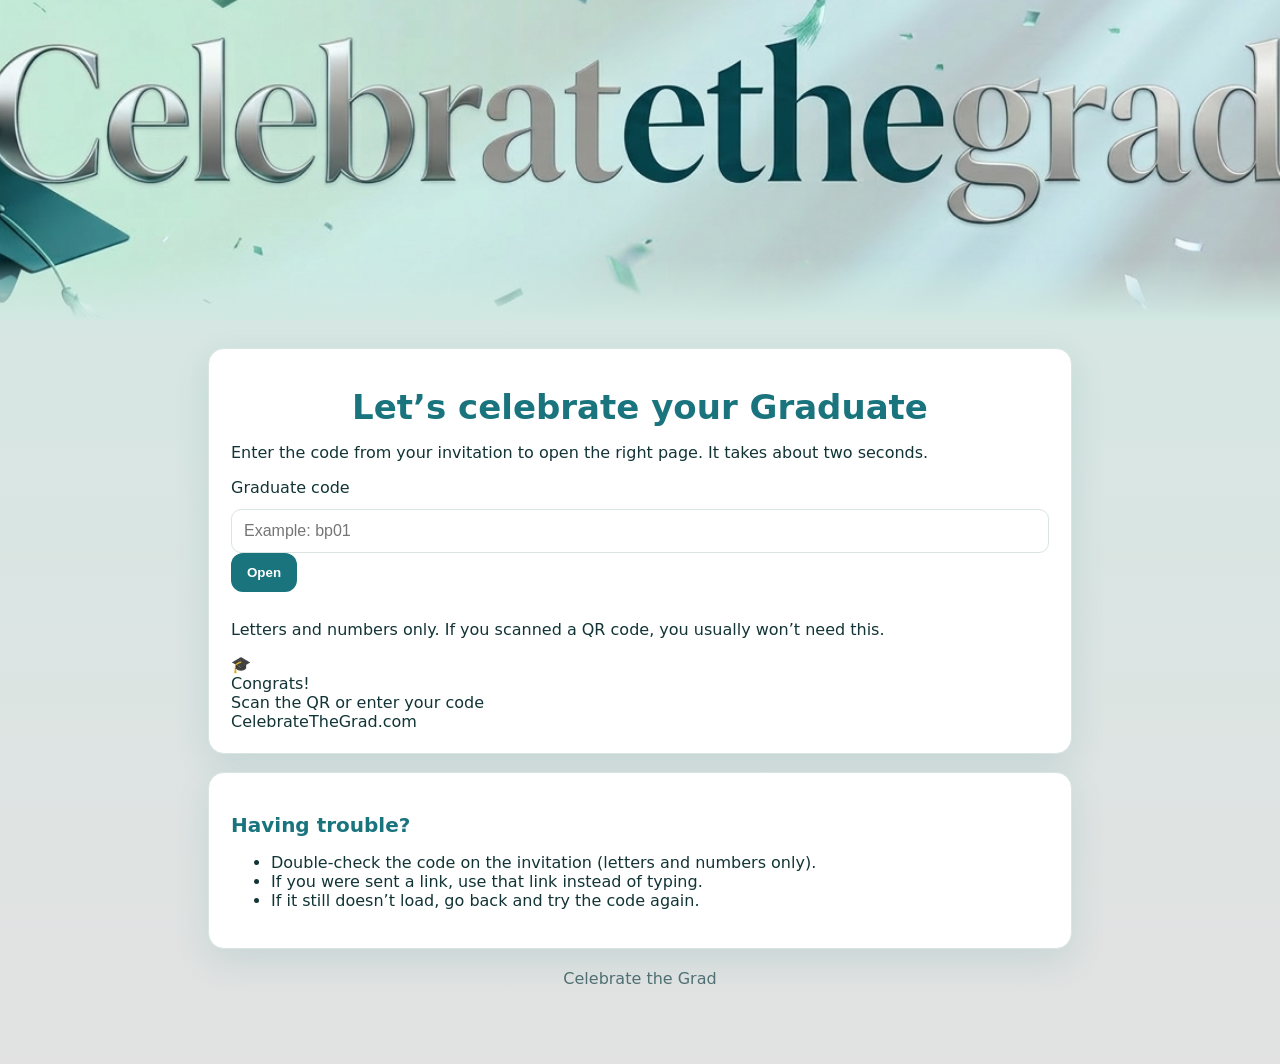
<file: index.html>
<!doctype html>
<html lang="en">
<head>
  <meta charset="utf-8" />
  <meta name="viewport" content="width=device-width, initial-scale=1" />
  <title>Celebrate the Grad</title>
  <link rel="icon" href="/assets/favicon.png" type="image/x-icon">
  <meta name="description" content="Enter your code to view your graduate’s celebration page." />
  <link rel="stylesheet" href="/assets/site02.css" />
</head>
<body>
<header class="banner">

  <picture>

    <!-- Mobile image -->
    <source 
      media="(max-width:700px)" 
      srcset="../../assets/header01_mobile.png">

    <!-- Desktop image -->
    <img 
      class="bannerImg"
      src="../../assets/header01.png"
      alt="Celebrate the Grad">

  </picture>

</header>
  <main class="wrap">
    <section class="hero card">
      <div class="heroLeft">
        <p class="badge"></p>
        <h1>Let’s celebrate your Graduate</h1>
        <p class="lead">
          Enter the code from your invitation to open the right page. It takes about two seconds.
        </p>

        <form id="codeForm" class="form" novalidate>
          <label class="label" for="code">Graduate code</label>
          <div class="row">
            <input
              id="code"
              name="code"
              placeholder="Example: bp01"
              maxlength="12"
              inputmode="latin"
              autocomplete="one-time-code"
              aria-describedby="hint errorBox"
            />
            <button class="btn" type="submit">Open</button>
          </div>

          <p id="hint" class="hint">Letters and numbers only. If you scanned a QR code, you usually won’t need this.</p>
          <div id="errorBox" class="error" role="alert" hidden>Please enter a valid code.</div>
        </form>
      </div>

      <div class="heroRight" aria-hidden="true">
        <div class="poster">
          <div class="posterTop">
            <div class="posterCap">🎓</div>
            <div class="posterText">
              <div class="posterTitle">Congrats!</div>
              <div class="posterSub">Scan the QR or enter your code</div>
            </div>
          </div>
          <div class="posterBottom">
            <div class="sparkLine"></div>
            <div class="posterFoot">CelebrateTheGrad.com</div>
          </div>
        </div>
      </div>
    </section>

    <section class="card info">
      <h2>Having trouble?</h2>
      <ul class="bullets">
        <li>Double-check the code on the invitation (letters and numbers only).</li>
        <li>If you were sent a link, use that link instead of typing.</li>
        <li>If it still doesn’t load, go back and try the code again.</li>
      </ul>
    </section>

    <footer class="footer">
      <p class="muted">Celebrate the Grad</p>
    </footer>
  </main>

  <script>
    (function () {
      const form = document.getElementById("codeForm");
      const input = document.getElementById("code");
      const errorBox = document.getElementById("errorBox");

      function normalize(raw) {
        return (raw || "").trim().toUpperCase().replace(/[^A-Z0-9]/g, "");
      }

      function isValid(code) {
        return code.length >= 3 && code.length <= 12;
      }

      form.addEventListener("submit", function (e) {
        e.preventDefault();
        errorBox.hidden = true;

        const code = normalize(input.value);
        input.value = code;

        if (!isValid(code)) {
          errorBox.hidden = false;
          input.focus();
          return;
        }

        window.location.href = "/g/" + code + "/";
      });
    })();
  </script>
</body>
</html>
</file>
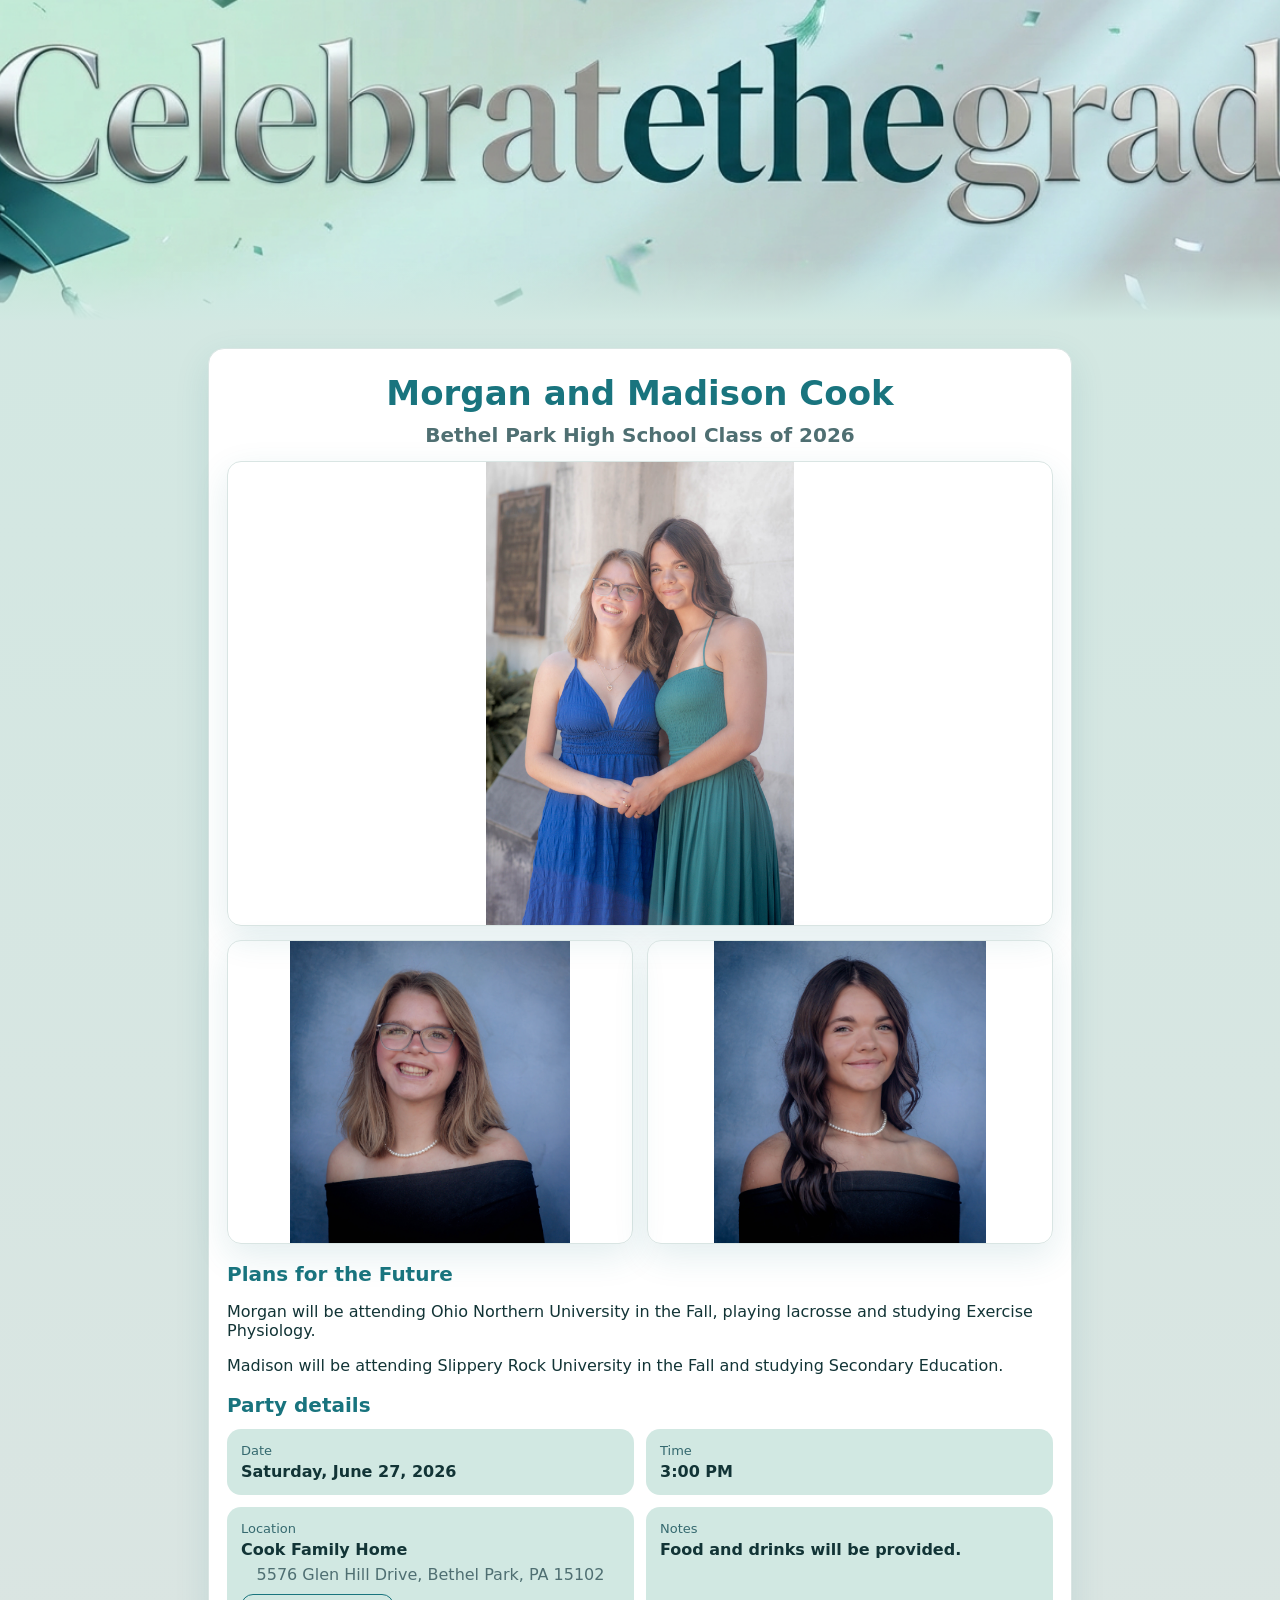
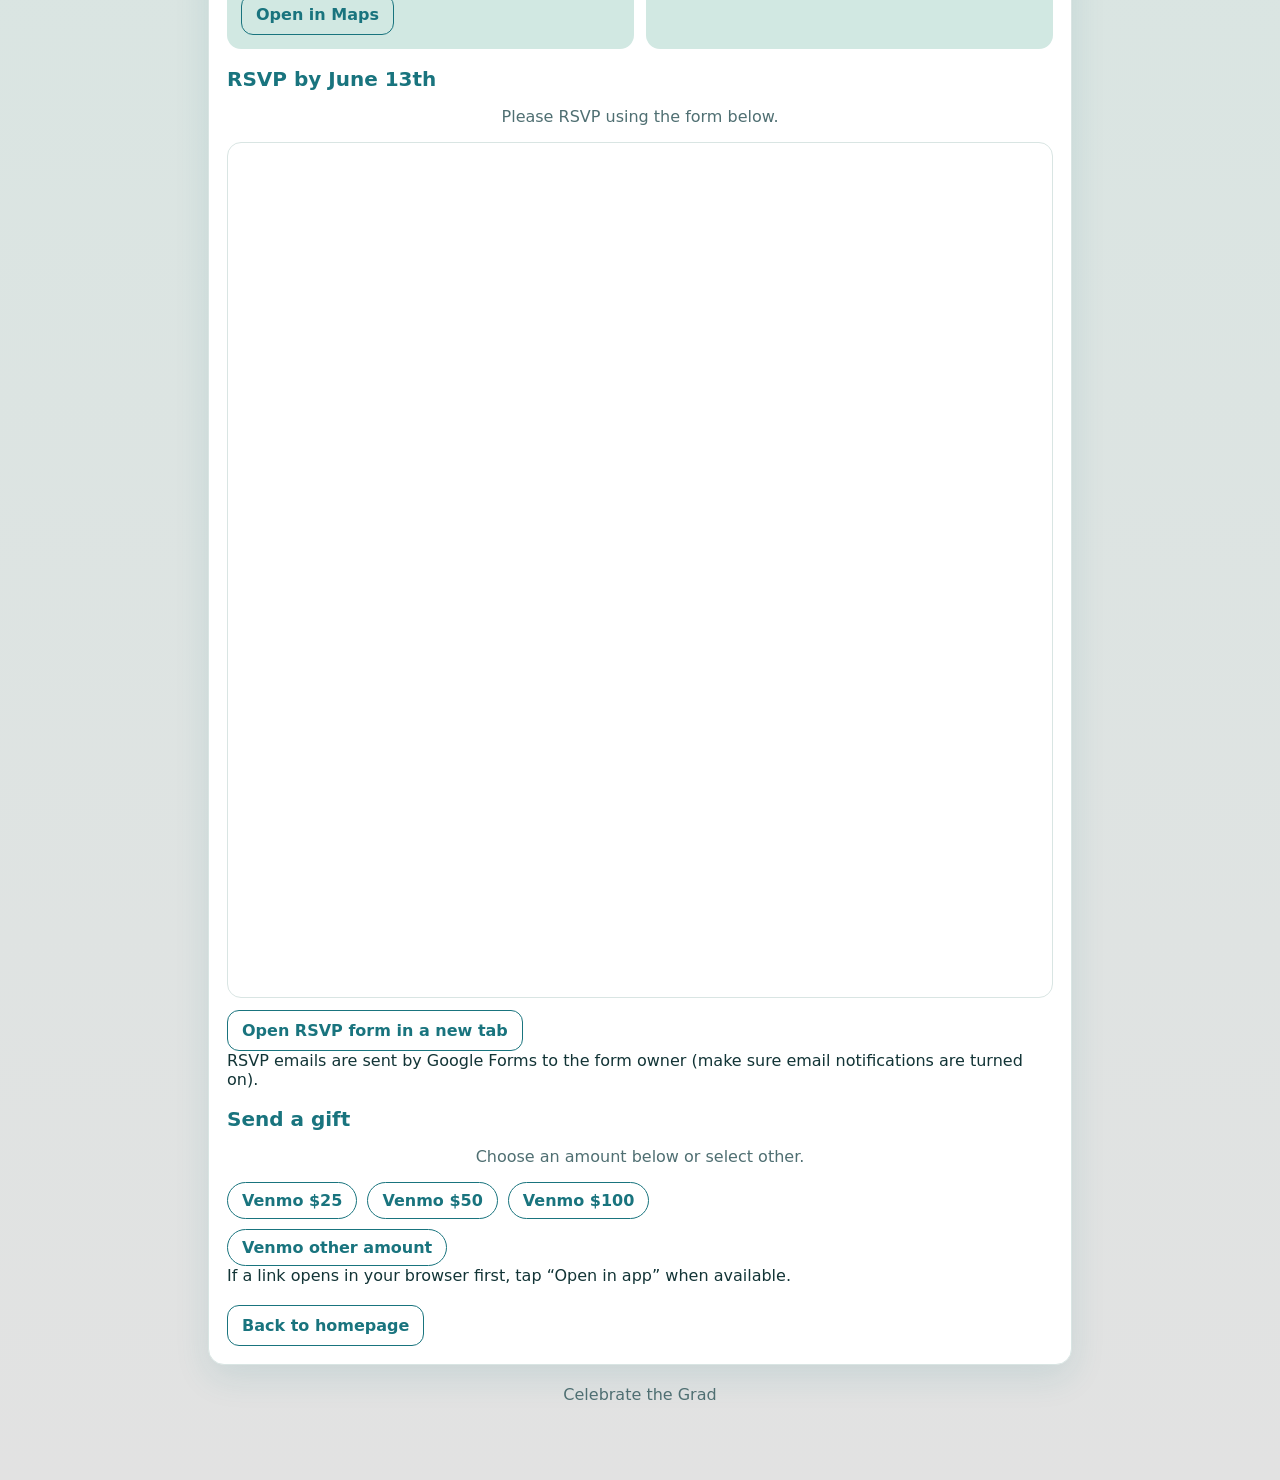
<file: g/BP055/index.html>
<!doctype html>
<html lang="en">
<head>
  <meta charset="utf-8" />
  <meta name="viewport" content="width=device-width, initial-scale=1" />
  <title>The Graduates - Morgan & Madison</title>
  <link rel="icon" href="../../assets/favicon.png" type="image/x-icon">
  <meta name="description" content="Celebrate the graduate, view party details, and send a gift." />
  <link rel="stylesheet" href="/assets/site02.css" />
</head>
<body>
<header class="banner">

  <picture>

    <!-- Mobile image -->
    <source 
      media="(max-width:700px)" 
      srcset="../../assets/header01_mobile.png">

    <!-- Desktop image -->
    <img 
      class="bannerImg"
      src="../../assets/header01.png"
      alt="Celebrate the Grad">

  </picture>

</header>

  <main class="wrap">
    <section class="card" id="app" aria-live="polite" style="padding:18px;">
      <h1>Loading…</h1>
      <p class="muted">Just a moment.</p>
    </section>

    <footer class="footer">
      <p class="muted">Celebrate the Grad</p>
    </footer>
  </main>

  <!-- This assumes you already have /assets/graduate.js in your repo -->
  <script src="/assets/graduate.js"></script>
</body>
</html>
</file>
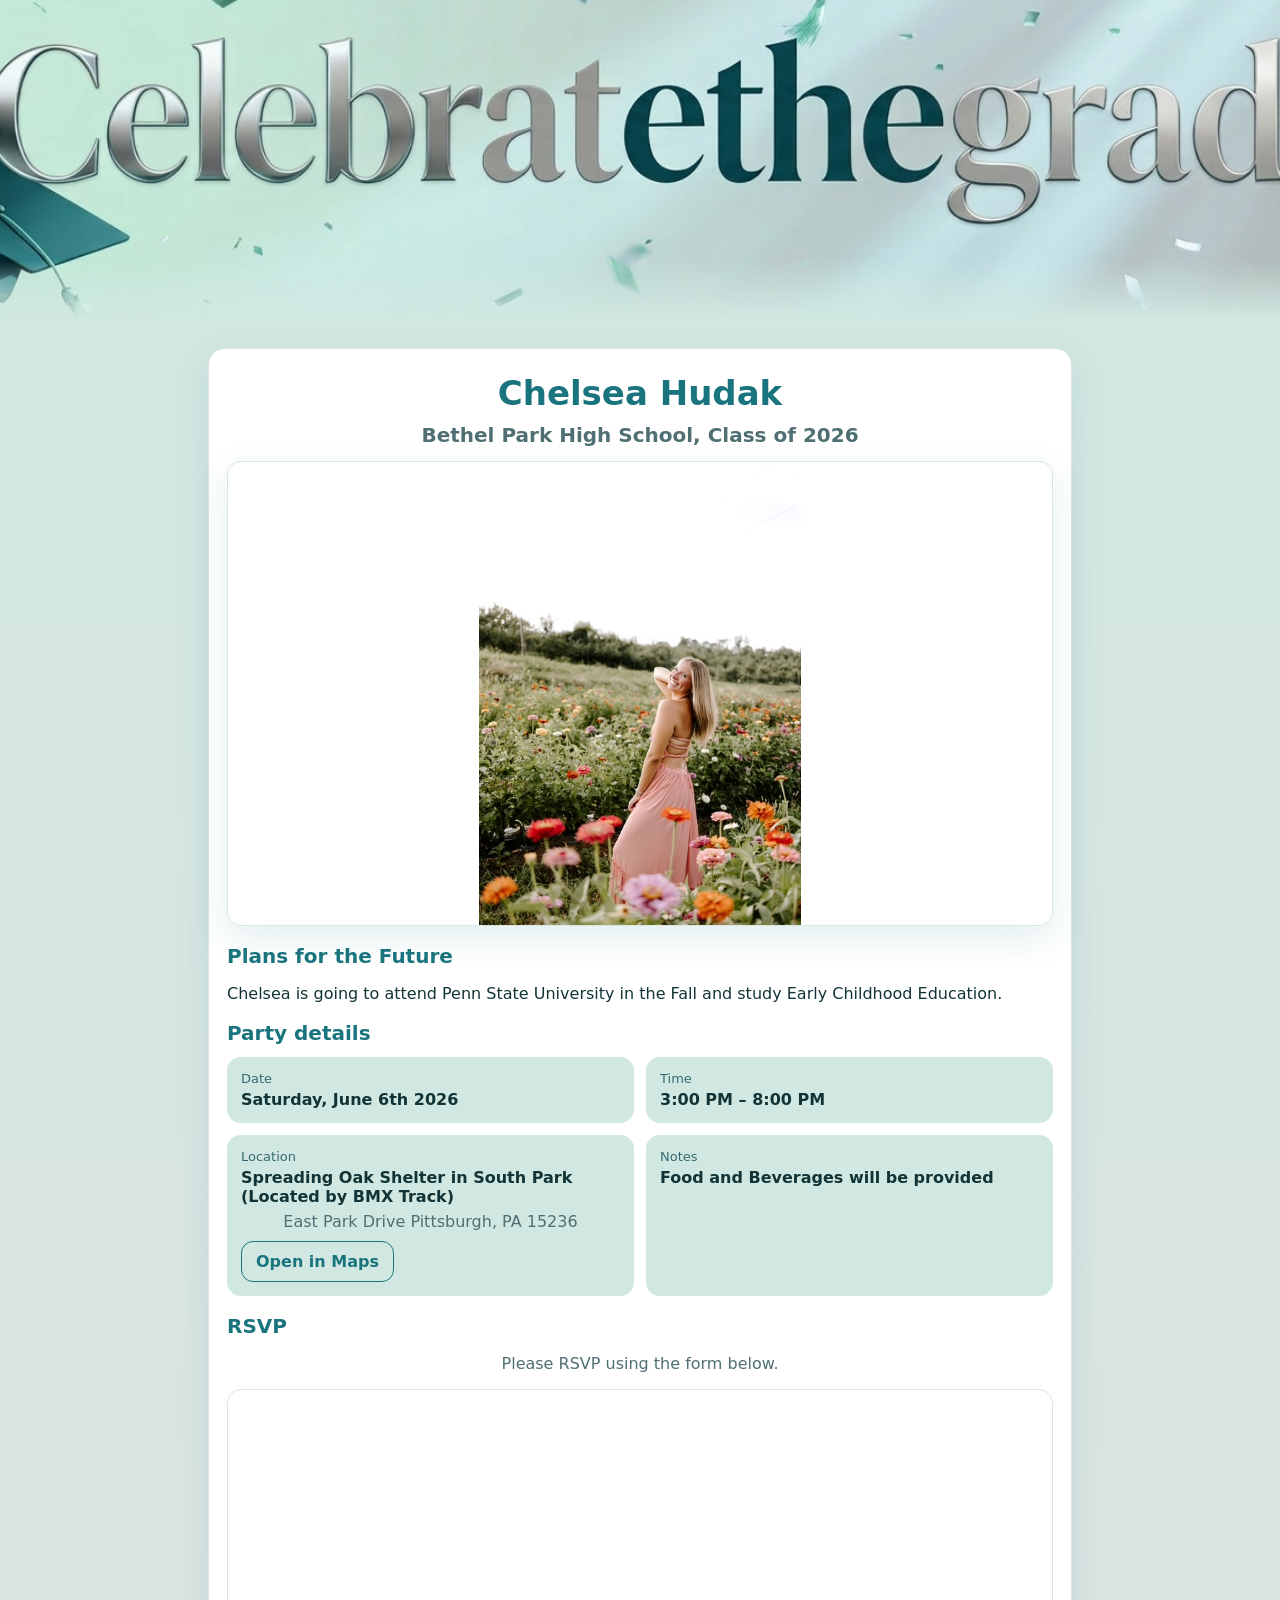
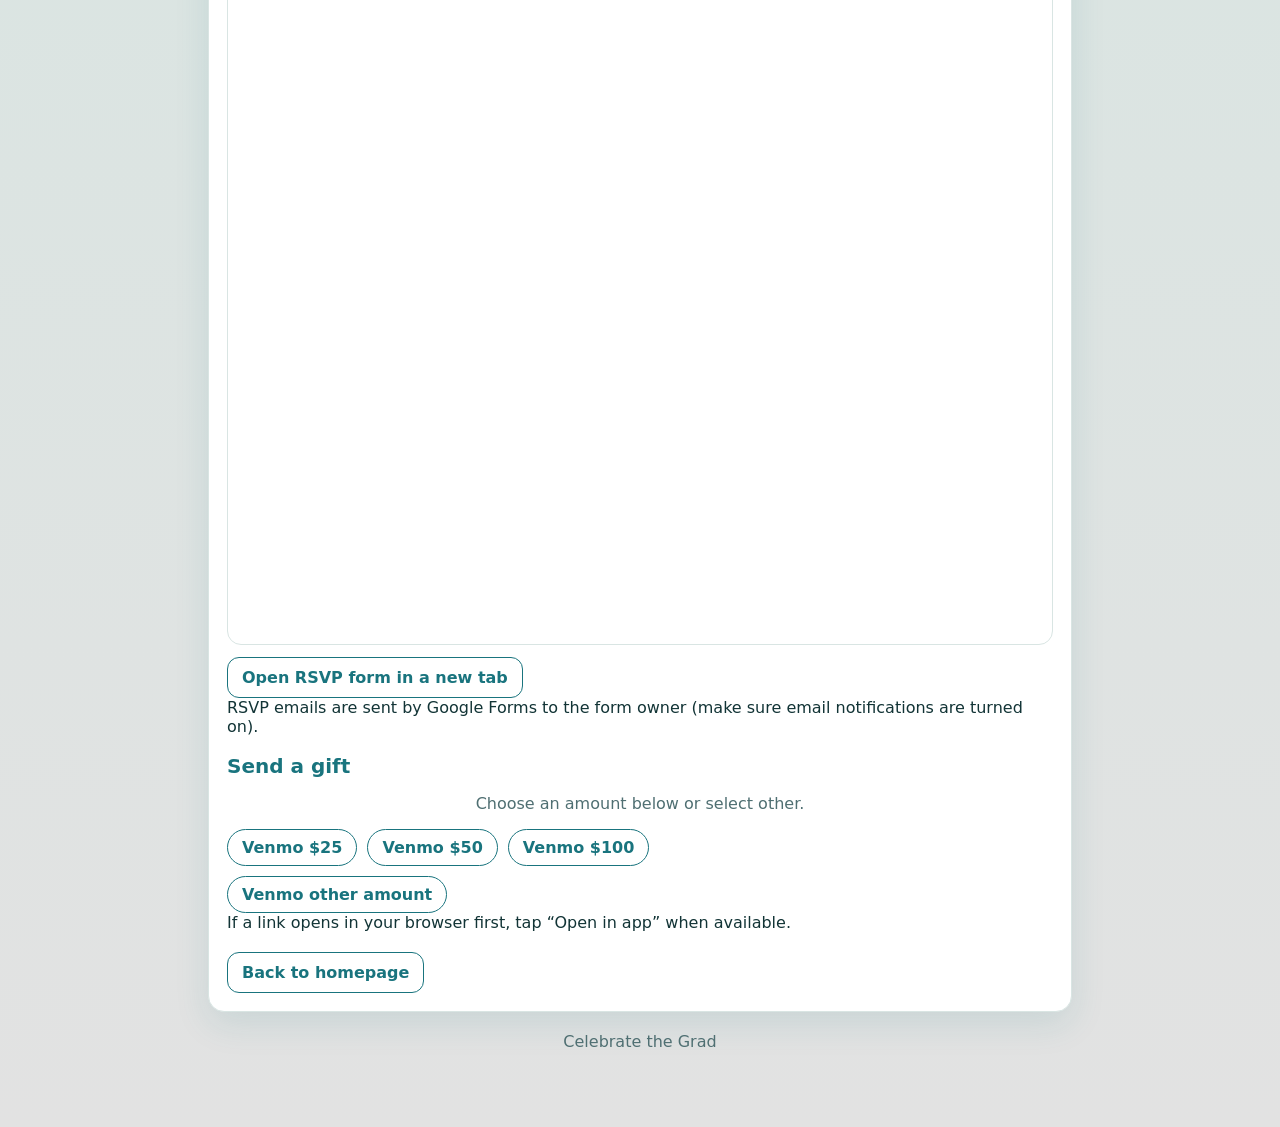
<file: g/BP310/index.html>
<!doctype html>
<html lang="en">
<head>
  <meta charset="utf-8" />
  <meta name="viewport" content="width=device-width, initial-scale=1" />
  <title>The Graduate - Chelsea Hudak</title>
  <link rel="icon" href="../../assets/favicon.png" type="image/x-icon">
  <meta name="description" content="Celebrate the graduate, view party details, and send a gift." />
  <link rel="stylesheet" href="/assets/site02.css" />
</head>
<body>
<header class="banner">

  <picture>

    <!-- Mobile image -->
    <source 
      media="(max-width:700px)" 
      srcset="../../assets/header01_mobile.png">

    <!-- Desktop image -->
    <img 
      class="bannerImg"
      src="../../assets/header01.png"
      alt="Celebrate the Grad">

  </picture>

</header>

  <main class="wrap">
    <section class="card" id="app" aria-live="polite" style="padding:18px;">
      <h1>Loading…</h1>
      <p class="muted">Just a moment.</p>
    </section>

    <footer class="footer">
      <p class="muted">Celebrate the Grad</p>
    </footer>
  </main>
  
  <!-- This assumes you already have /assets/graduate.js in your repo -->
  <script src="/assets/graduate.js"></script>
</body>
</html>
</file>
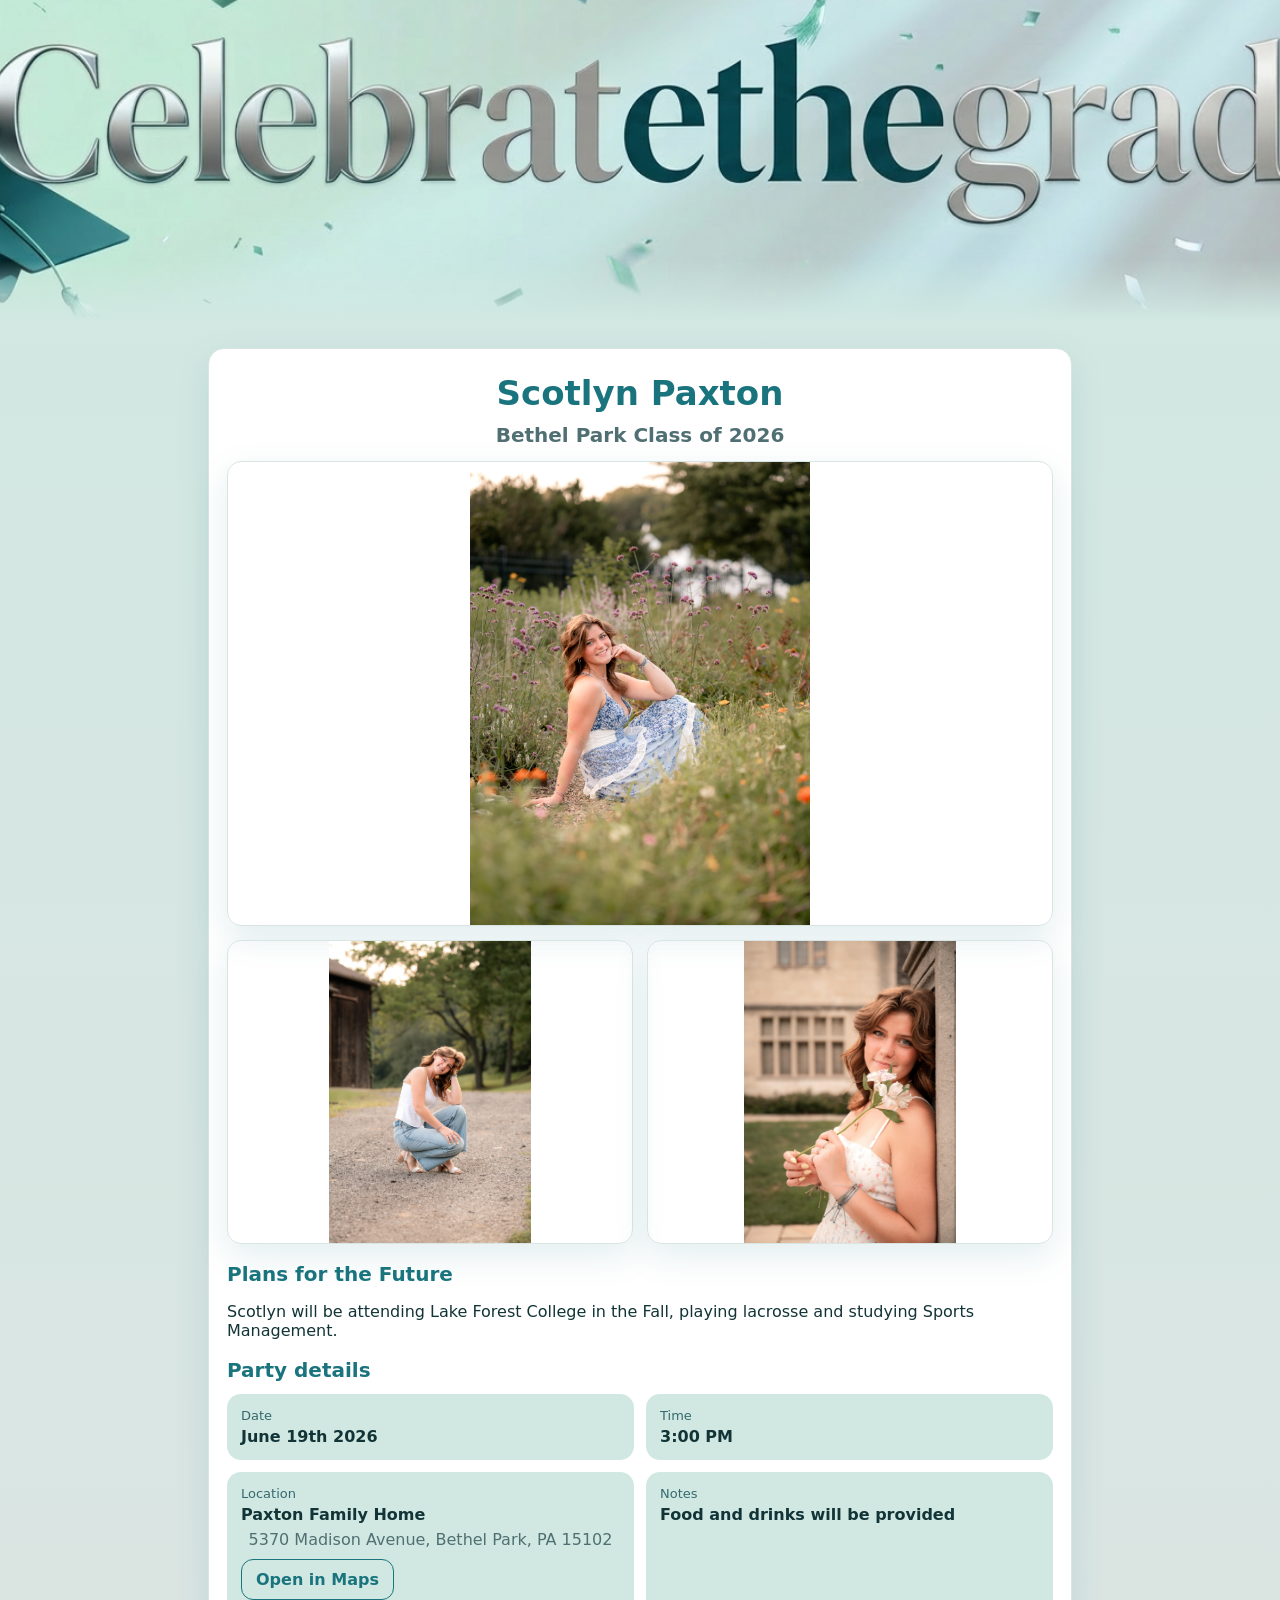
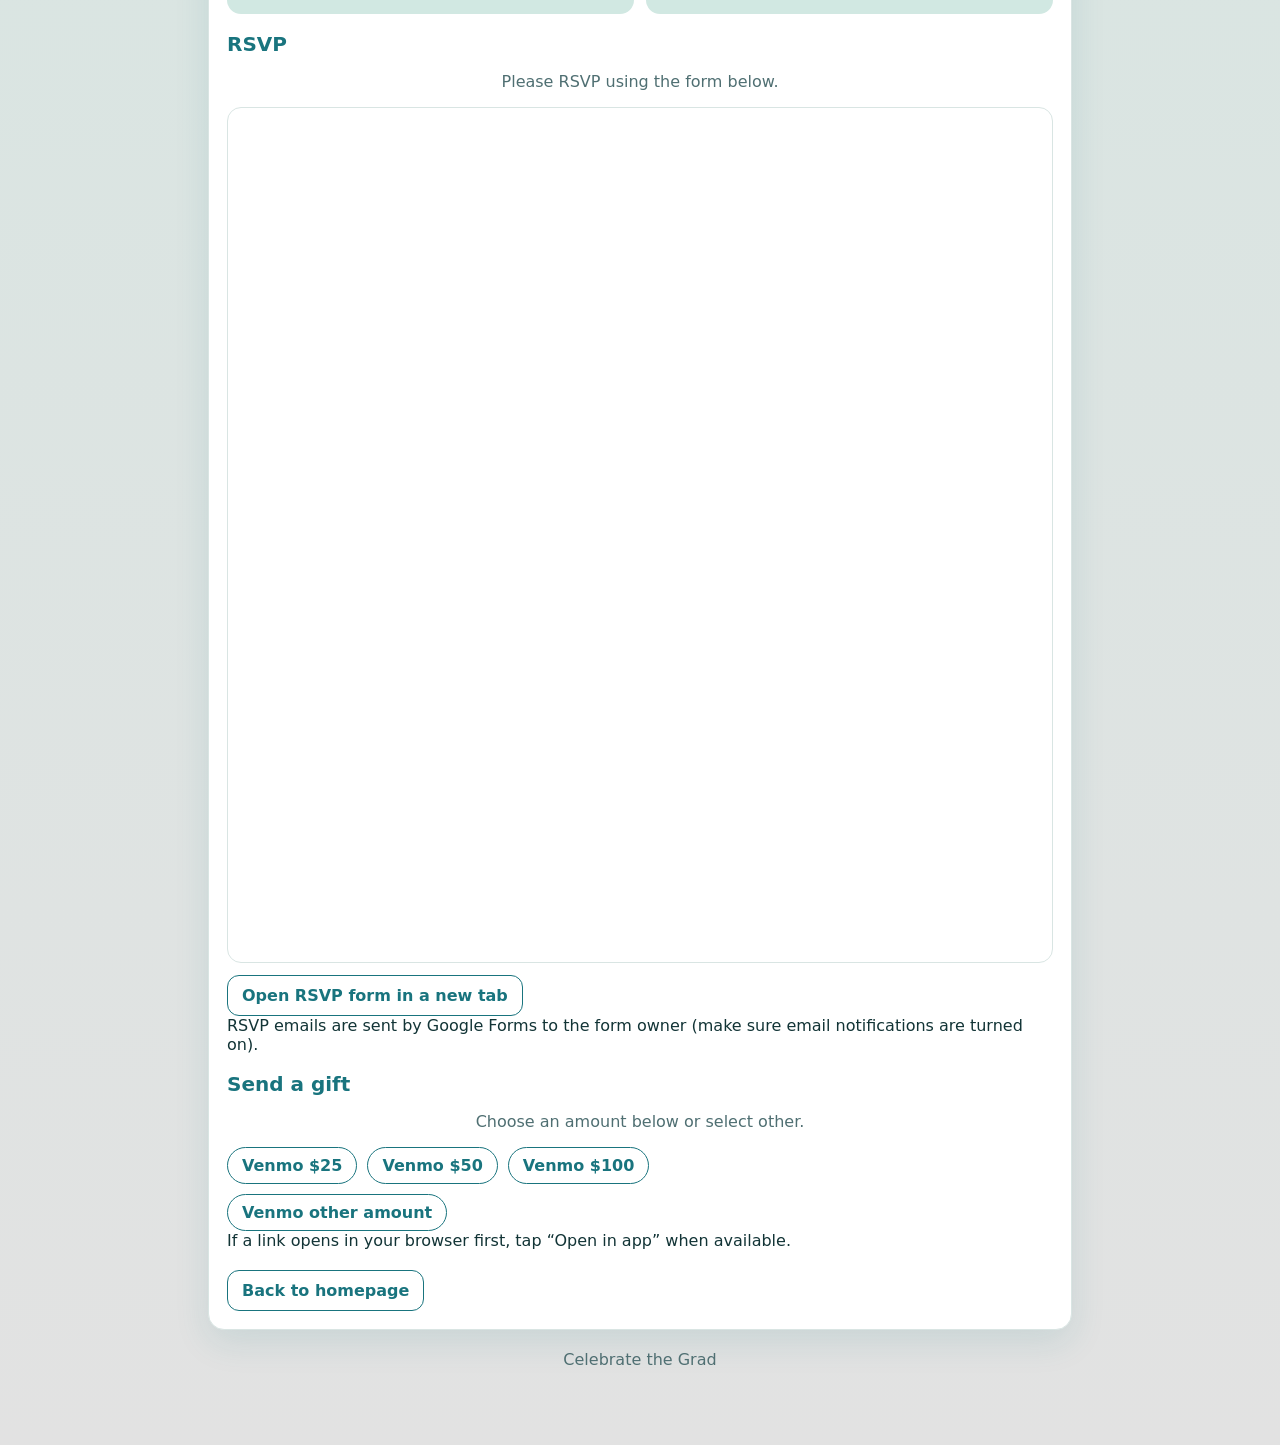
<file: g/BP910/index.html>
<!doctype html>
<html lang="en">
<head>
  <meta charset="utf-8" />
  <meta name="viewport" content="width=device-width, initial-scale=1" />
  <title>The Graduate - Scotlyn Paxton</title>
  <link rel="icon" href="../../assets/favicon.png" type="image/x-icon">
  <meta name="description" content="Celebrate the graduate, view party details, and send a gift." />
  <link rel="stylesheet" href="/assets/site02.css" />
</head>
<body>
<header class="banner">

  <picture>

    <!-- Mobile image -->
    <source 
      media="(max-width:700px)" 
      srcset="../../assets/header01_mobile.png">

    <!-- Desktop image -->
    <img 
      class="bannerImg"
      src="../../assets/header01.png"
      alt="Celebrate the Grad">

  </picture>

</header>

  <main class="wrap">
    <section class="card" id="app" aria-live="polite" style="padding:18px;">
      <h1>Loading…</h1>
      <p class="muted">Just a moment.</p>
    </section>

    <footer class="footer">
      <p class="muted">Celebrate the Grad</p>
    </footer>
  </main>
  
  <!-- This assumes you already have /assets/graduate.js in your repo -->
  <script src="/assets/graduate.js"></script>
</body>
</html>
</file>
<file: assets/site02.css>
:root{
  --mint:#D1E8E2;
  --cyan:#19747E;
  --blue:#A9D6E5;
  --platinum:#E2E2E2;
  --white:#ffffff;
  --text:#123436;

  --card-bg:#ffffff;
  --border:#d9e5e3;
  --shadow: 0 12px 35px rgba(25,116,126,0.12);
}

*{ box-sizing:border-box; }

body{
  margin:0;
  font-family: system-ui, -apple-system, Segoe UI, Roboto, Arial, sans-serif;
  background: linear-gradient(180deg, var(--mint), var(--platinum));
  color:var(--text);
}

.wrap{
  max-width: 900px;
  margin:0 auto;
  padding: 28px 18px 60px;
}

/* Header */

.top{
  background: var(--white);
  border-bottom: 1px solid var(--border);
}

.brand{
  display:flex;
  align-items:center;
  gap:10px;
  text-decoration:none;
  font-weight:800;
  color:var(--cyan);
}

.brandMark{
  width:36px;
  height:36px;
  border-radius:10px;
  background: var(--blue);
  display:grid;
  place-items:center;
}

/* Card */

.card{
  background: var(--card-bg);
  border-radius: 16px;
  border: 1px solid var(--border);
  box-shadow: var(--shadow);
  padding: 22px;
  margin-bottom: 18px;
}

/* Typography */

h1{
  margin: 6px 0 10px;
  font-size: 34px;
  color: var(--cyan);
  text-align: center;
}

h2{
  margin: 18px 0 10px;
  font-size: 20px;
  color: var(--cyan);
}

.muted{
  color:#4f6f72;
  text-align: center;
}

/* Buttons */

.btn{
  padding: 12px 16px;
  border-radius: 12px;
  border: 0;
  background: var(--cyan);
  color:white;
  font-weight:700;
  cursor:pointer;
  transition: 0.2s ease;
}

.btn:hover{
  background:#145b62;
}

.btnSecondary{
  display:inline-flex;
  align-items:center;
  justify-content:center;
  padding: 10px 14px;
  border-radius: 12px;
  border: 1px solid var(--cyan);
  background: transparent;
  color: var(--cyan);
  font-weight:700;
  text-decoration:none;
  transition: 0.2s ease;
}

.btnSecondary:hover{
  background: var(--blue);
}

/* Inputs */

input, textarea{
  width:100%;
  padding: 12px;
  border-radius: 10px;
  border:1px solid var(--border);
  font-size: 16px;
}

input:focus, textarea:focus{
  outline:2px solid var(--blue);
  outline-offset:2px;
}

/* ------------------------------------------------ */
/* PHOTO LAYOUT */
/* ------------------------------------------------ */

.grid{
  display:grid;
  grid-template-columns: 1fr 1fr;
  gap:14px;
  margin-top:14px;
}

/* First photo becomes hero */

.grid img:first-child{
  grid-column: 1 / -1;
  aspect-ratio: 16 / 9;
}

/* Remaining photos */

.grid img:not(:first-child){
  aspect-ratio: 4 / 3;
}

.photo{
  width:100%;
  height:auto;
  object-fit:contain;
  border-radius:14px;
  border:1px solid var(--border);
  box-shadow: var(--shadow);
}
.form{
  display:flex;
  flex-direction:column;
  gap:12px;
  margin-top:12px;
}

/* Mobile */

@media (max-width:700px){

  .grid{
    grid-template-columns: 1fr;
  }

  .grid img:first-child{
    aspect-ratio: 4 / 3;
  }

}

/* ------------------------------------------------ */
/* PARTY DETAILS BLOCKS */
/* ------------------------------------------------ */

.kv{
  display:grid;
  grid-template-columns: 1fr 1fr;
  gap:12px;
  margin-top: 12px;
}

@media (max-width: 860px){
  .kv{ grid-template-columns: 1fr; }
}

.kvBox{
  background: var(--mint);
  border-radius: 14px;
  padding: 14px;
}

.kvLabel{
  font-size:13px;
  color:#35696f;
}

.kvValue{
  font-weight:700;
  margin-top:4px;
}

/* ------------------------------------------------ */
/* GIFT BUTTONS */
/* ------------------------------------------------ */

.pills{
  display:flex;
  flex-wrap:wrap;
  gap:10px;
  margin-top:12px;
}

.pill{
  border:1px solid var(--cyan);
  border-radius:999px;
  padding: 8px 14px;
  color:var(--cyan);
  text-decoration:none;
  font-weight:700;
  transition:0.2s ease;
}

.pill:hover{
  background: var(--blue);
}

/* ------------------------------------------------ */
/* RSVP EMBED */
/* ------------------------------------------------ */

.embedWrap{
  margin-top:12px;
  border-radius:14px;
  overflow:hidden;
  border:1px solid var(--border);
}

.embedWrap iframe{
  width:100%;
  height:850px;
  border:0;
}

/* ------------------------------------------------ */
/* FOOTER */
/* ------------------------------------------------ */

.footer{
  text-align:center;
  margin-top:20px;
  color:#5b8084;
}

/* ------------------------------------------------ */
/* BANNER */
/* ------------------------------------------------ */

.banner{
  position: relative;
  width: 100%;
  overflow: hidden;
  background: var(--mint);
}

.bannerImg{
  width: 100%;
  height: 260px;
  object-fit: cover;
  object-position: center;
  display: block;
}

.banner::after{
  content:"";
  position:absolute;
  bottom:0;
  left:0;
  width:100%;
  height:60px;
  background: linear-gradient(
    to bottom,
    rgba(209,232,226,0) 0%,
    rgba(209,232,226,1) 100%
  );
}

/* Desktop banner */

@media (min-width:900px){
  .bannerImg{
    height:320px;
  }
}

/* Mobile banner */

@media (max-width:600px){
  .bannerImg{
    height:180px;
  }
}
</file>
